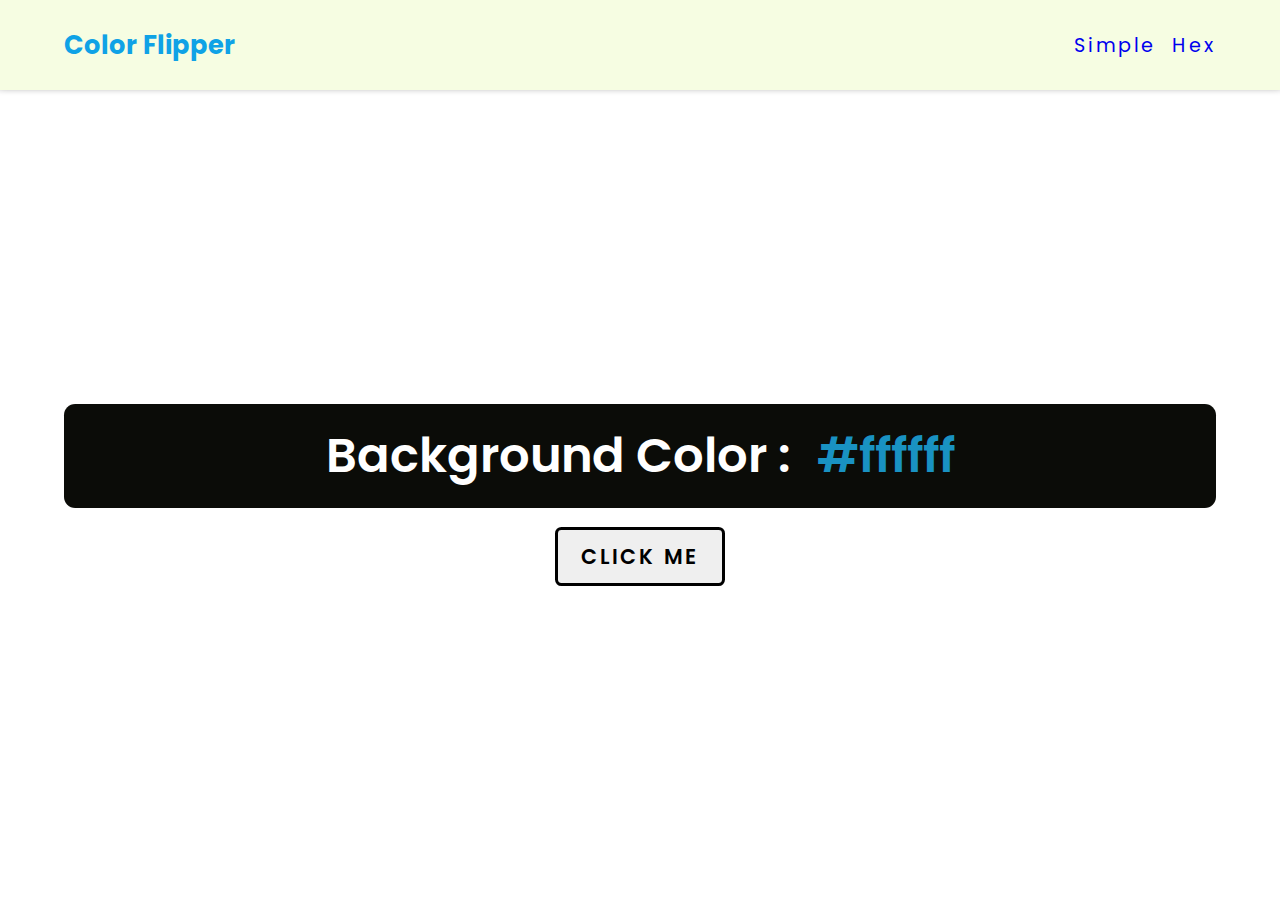
<file: color-flipper/index.html>
<!DOCTYPE html>
<html lang="en">
<head>
    <meta charset="UTF-8">
    <meta http-equiv="X-UA-Compatible" content="IE=edge">
    <meta name="viewport" content="width=device-width, initial-scale=1.0">
    <meta name="author" content="Cerebro-Cerberus">
    <meta name="description" content="Color flipper challenge to practice vanilla Javascript - challenge by John Smilga">
    <link rel="preconnect" href="https://fonts.googleapis.com">
    <link rel="preconnect" href="https://fonts.gstatic.com" crossorigin>
    <link href="https://fonts.googleapis.com/css2?family=Poppins:wght@300;400;500&display=swap" rel="stylesheet"> 
    <link rel="stylesheet" href="./styles/style.css">
    <script src="./prefixfree/prefixfree.js"></script>
    <title>Color Flipper</title>
</head>
<body>
    <header class="header">
        <h1 class="header-title js-header-title">Color Flipper</h1>
        <nav class="nav-list js-nav-list">
            <li class="nav-list__simple js-list__simple"><a href="./index.html">Simple</a></li>
            <li class="nav-list__hex js-list__hex"><a href="./pages/hex.html">Hex</a></li>
        </nav>
    </header>
    <main>
        <p class="bg">
            <span class="bg__cl-prop js-b__cl-prop">Background Color : </span>
            <span class="bg__cl-name js-bg__cl-name">#ffffff</span>
        </p>
        <button class="bg__cl-but js-bg__cl-but">click me</button>
    </main>
    <script src="./scripts/app.js"></script>
</body>
</html>
</file>
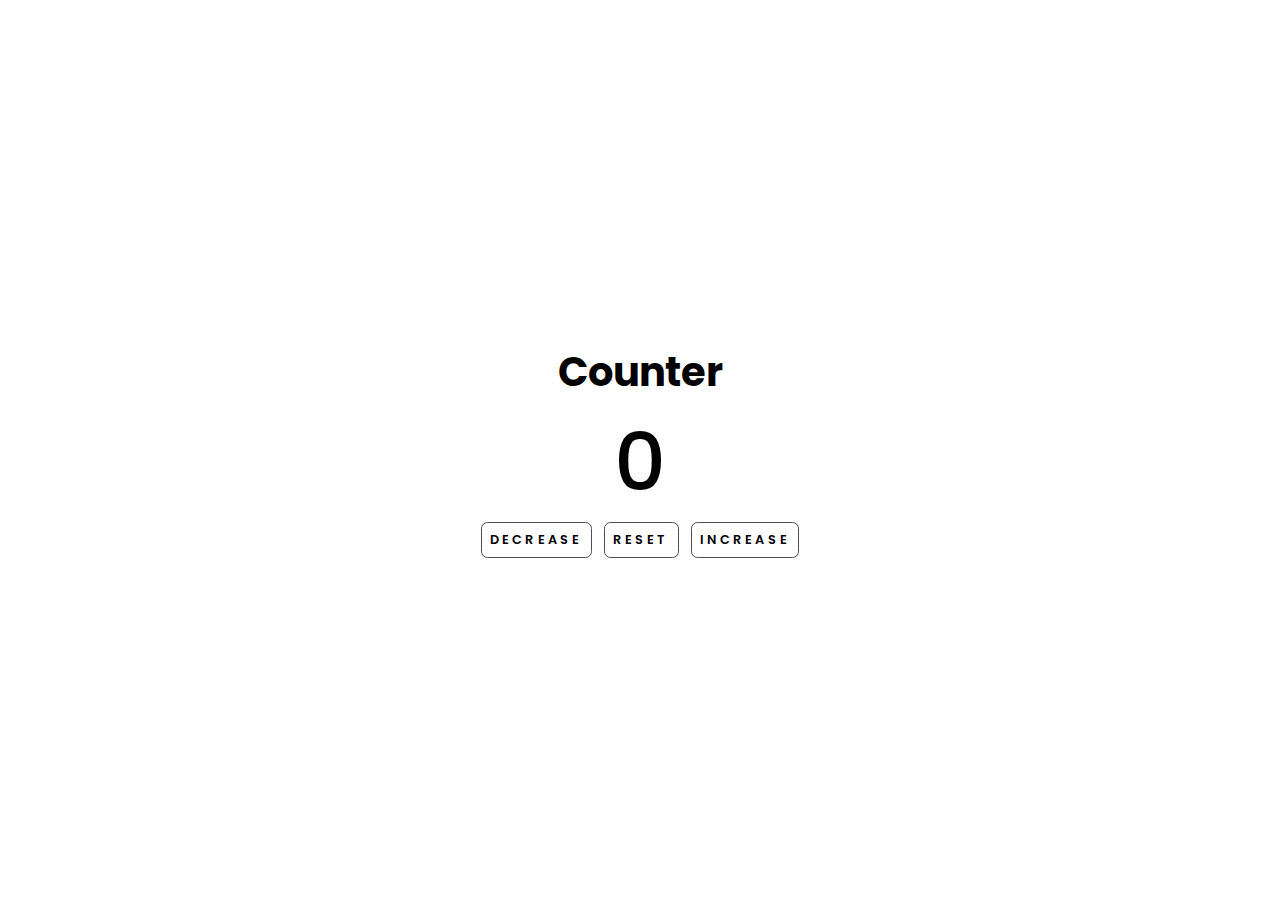
<file: counter/index.html>
<!DOCTYPE html>
<html lang="en">
<head>
    <meta charset="UTF-8">
    <meta http-equiv="X-UA-Compatible" content="IE=edge">
    <meta name="viewport" content="width=device-width, initial-scale=1.0">
    <meta name="author" content="Cerebro-Cerberus">
    <meta name="description" content="counter challenge to practice vanilla Javascript - challenge by John Smilga">
    <link rel="preconnect" href="https://fonts.googleapis.com">
    <link rel="preconnect" href="https://fonts.gstatic.com" crossorigin>
    <link href="https://fonts.googleapis.com/css2?family=Poppins:wght@300;400;500&display=swap" rel="stylesheet"> 
    <link rel="stylesheet" href="./styles/style.css">
    <script src="./scripts/prefixfree.js"></script>
    <script src="./scripts/app.js" defer></script>
    <title>Counter</title>
</head>
<body>
    <main class="cont">
        <h1 class="cont__count">counter</h1>
        <span class="cont__value js-count">0</span>
        <div class="cont-btns">
            <button class="cont-btns__dec js-decrease">decrease</button>
            <button class="cont-btns__res js-reset">reset</button>
            <button class="cont-btns__inc js-increase">increase</button>
        </div>
    </main>
</body>
</html>
</file>
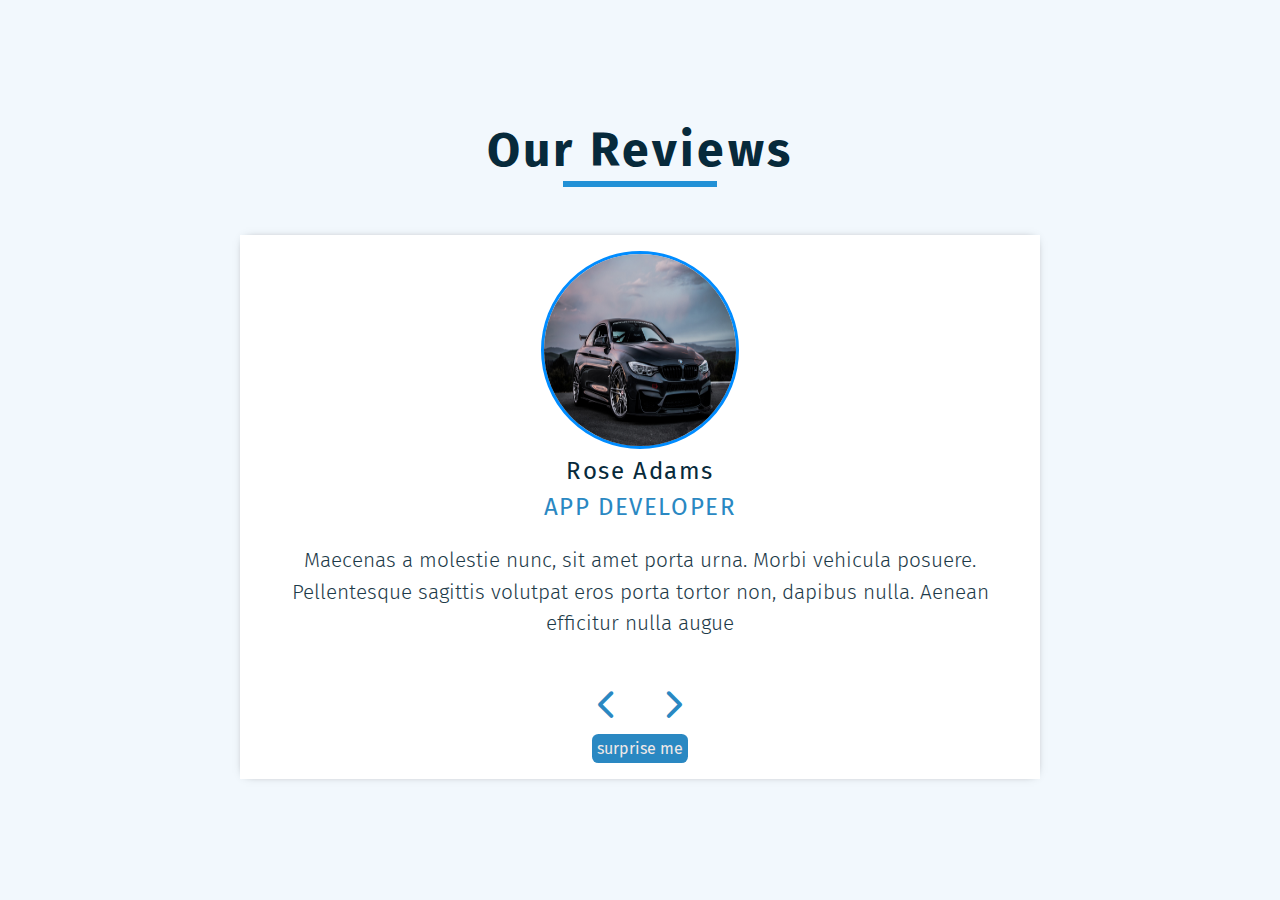
<file: review-project/index.html>
<!DOCTYPE html>
<html lang="en">
<head>
    <meta charset="UTF-8">
    <meta http-equiv="X-UA-Compatible" content="IE=edge">
    <meta name="viewport" content="width=device-width, initial-scale=1.0">
    <link rel="stylesheet" href="https://cdnjs.cloudflare.com/ajax/libs/font-awesome/6.0.0-beta3/css/all.min.css" integrity="sha512-Fo3rlrZj/k7ujTnHg4CGR2D7kSs0v4LLanw2qksYuRlEzO+tcaEPQogQ0KaoGN26/zrn20ImR1DfuLWnOo7aBA==" crossorigin="anonymous" referrerpolicy="no-referrer" />
    <link rel="stylesheet" href="./styles/style.css">
    <script src="./scripts/prefixfree.js"></script>
    <title>Review-Project</title>
</head>
<body>
    <header class="main-head">
        <h1 class="main-head__txt">Our Reviews</h1>
    </header>
    <main class='cont'>
        <div class="cont-img-cont">
            <img src="./images/default-photo.jpg" alt="default photo" class="js-image">
        </div>
        <div class="cont-abt-img">
            <h2 class="cont-abt-img__name js-abt-name">Susan Smit</h2>
            <h3 class="cont-abt-img__job js-abt-job">web developer</h3>
        </div>
        <p class="cont__txt js-stat-txt">
            Lorem ipsum dolor sit amet consectetur, adipisicing elit. Atque quod est dignissimos dolorum laborum reiciendis ab, iste deleniti id beatae sit assumenda quae architecto commodi possimus laboriosam, er
        </p>
        <div class="cont-btns">
            <button class="js-chev-left"><i class="fas fa-chevron-left"></i></button>
            <button class="js-chev-right"><i class="fas fa-chevron-right"></i></button>
        </div>
        <button class="cont__surp js-random">surprise me</button>
    </main>
    <script src="./scripts/app.js"></script>
</body>
</html>
</file>
<file: color-flipper/styles/style.css>
:root{
    /*colors*/
    --cl-header: hsl(77, 90%, 94%);
    --cl-flip: hsl(199, 88%, 48%);
    --bg-cl: hsl(77, 19%, 4%);
    --bg-cl-1: hsl(0, 100%, 100%);
    --bg-cl-name: hsl(197, 77%, 43%);
    /*fonts*/
    --flip-txt-fnt: 1.6rem;
    --header-title-med-fnt: 1.2rem;
    --sim-hex-fnt: 1.2rem;
    --bg-txt-fnt: 3rem;
    --bg-txt-med-fnt: 1.5rem;
    --but-fnt: 1.3rem;
    --bg-txt-wgt: 600;
    --but-wgt: 600;
}

html,body,header,main,h1,div,span,button,p,ul,li,a {
    padding: 0;
    margin: 0;
    font-size: 100%;
    font-family: 'Poppins', sans-serif;
    list-style: none;
    outline: none;
    border: none;
    text-decoration: none;
}

html {
    height: 100%;
}
body {
    min-height: 100%;
}
*,*::before, *::after {
    box-sizing: border-box;
}

.header {
    height: 10vh;
    display: flex;
    justify-content: center;
    align-items: center;
    background-color: var(--cl-header);
    box-shadow: 0 -0.5rem 0.6rem 0.2rem black ;
}

.header-title {
    margin: 0 0 0 4rem;
    font-size: var(--flip-txt-fnt);
    color: var(--cl-flip);
}
.nav-list {
    display: flex;
    justify-content: center;
    align-items: center;
    margin: 0 4rem 0 auto;
    font-size: var(--sim-hex-fnt);
    letter-spacing: 0.2rem;
}

.nav-list__hex {
    margin-left: 1rem;
}

main {
    height: 90vh;
    display: flex;
    justify-content: center;
    align-items: center;
    flex-direction: column;
}

.bg {
    background-color: var(--bg-cl);
    color: var(--bg-cl-1);
    width: 90%;
    font-size: var(--bg-txt-fnt);
    font-weight: var(--bg-txt-wgt);
    text-align: center;
    /* display: flex;
    align-items: center;
    justify-content: center; */
    padding: 1rem;
    border-radius: 0.7rem;
}

.bg__cl-name {
    margin-left: 1rem;
    color: var(--bg-cl-name);
}

.bg__cl-but {
    margin-top: 1.2rem;
    font-size: var(--but-fnt);
    font-weight: var(--but-wgt);
    text-transform: uppercase;
    letter-spacing: .2rem;
    padding: .7rem 1.4rem;
    border-radius: .4rem;
    border: 0.2rem solid black;
}

@media screen and (max-width: 36.5333em) {
    .bg {
        font-size: var(--bg-txt-med-fnt);
    }

    .header-title {
        font-size: var(--header-title-med-fnt);
    }

    .nav-list {
        font-size: 1rem;
    }

    .bg__cl-but {
        font-size: 0.7rem;
        padding: 0.4rem;
    }
}

@media screen and (max-width: 25.6em) {
    .header-title {
        margin-right: 1rem;
    }
}

@media screen and (max-width: 18.1333em) {
    .header-title {
        font-size: .9rem;
        margin-right: 1.5rem;
    }

    .nav-list {
        font-size: .8rem;
        margin-left: 1rem;
        font-weight: 900;
    }

    .bg {
        font-size: 1rem;
    }
}
</file>
<file: counter/styles/style.css>
html,body,main,span,h1,button,div {
    margin: 0;
    padding: 0;
    font-size: 100%;
    border: 0;
    outline: 0;
    font-family: 'Poppins', sans-serif;
}

*,*::before, *::after {
    box-sizing: border-box;
}

html,body {
    height: 100%;
}

body {
    display: flex;
    justify-content: center;
    align-items: center;
}

main {
    text-align: center;
}

.cont__count {
    font-size: 2.5rem;
    text-transform: capitalize;
}

.cont__value {
    font-size: 5rem;
    font-weight: 500;
    margin: 1rem 0 1rem;
}

[class*=cont-btns__] {
    font-size: .8rem;
    font-weight: 600;
    letter-spacing: .2rem;
    text-transform: uppercase;
    padding: 0.5rem;
    border: 0.1rem solid rgb(82, 75, 102);
    background: white;
    border-radius: .4rem;
    transition: 400ms ease-in-out;
}

[class*=cont-btns__]:hover {
    background: rgb(34, 21, 21);
    color: rgb(241, 241, 241);
}

[class*=cont-btns__]:nth-child(2) {
    margin: 0 .5rem 0;
}

@media screen and (max-width: 22.933em) {
    .cont-btns {
        display: flex;
        flex-direction: column;
    }

    .cont-btns :nth-child(2) {
        margin: 1rem 1rem;
    }
}
</file>
<file: review-project/styles/style.css>
@import url('https://fonts.googleapis.com/css2?family=Fira+Sans:wght@100;200;300;500&display=swap');

:root {
    /*background colors*/
    --body-bg: hsl(207, 73%, 97%);
    --main-con-bg: hsl(0, 0%, 100%);
    --but-hov-bg: hsl(203, 65%, 62%);
    --review-cl: hsl(200, 79%, 13%);
    --abt-name-cl: hsl(199, 52%, 13%);
    --abt-job-cl: rgb(42, 136, 194);
    --review-bor-cl: rgb(34, 145, 214);
    --txt-cl: hsl(200, 44%, 20%);

    /*fonts*/
    --main-fnt: 'Fira Sans', sans-serif;
}

html,body,header,main,div,p,h1,h2,h3,button,i {
    margin: 0;
    padding: 0;
    outline: none;
    border: none;
    font-size: 100%;
    font-family: var(--main-fnt);
}

img {
    display: block;
}
*,*::before,*::after {
    box-sizing: border-box;
}

html {
    height: 100%;
}

body {
    min-height: 100%;
    background: var(--body-bg);
    display: flex;
    flex-direction: column;
    justify-content: center;
    align-items: center;
}

img[src*=photo] {
    width: 12rem;
    height: 12rem;
    border-radius: 50%;
}
.main-head__txt {
    font-size: 3rem;
    color: var(--review-cl);
    letter-spacing: .2rem;
    position: relative;
    padding-bottom: .5rem;
}

.main-head__txt::after {
    content: "";
    position: absolute;
    border-bottom: .4rem solid var(--review-bor-cl);
    bottom: 0;
    width: 50%;
    left: 25%;
}

.main-head {
    padding-bottom: 3rem;
}

.cont {
    background: var(--main-con-bg);
    max-width: 50rem;
    /* min-height: 500px; */
    display: flex;
    flex-direction: column;
    align-items: center;
    text-align: center;
    padding: 1rem;
    box-shadow: 0 0 .6rem -.4rem hsl(0, 2%, 24%);
}

.cont-img-cont {
    display: flex;
    justify-content: center;
    border: .2rem solid hsl(207, 100%, 50%);
    border-radius: 50%;
}

.cont-abt-img__name {
    font-weight: 400;
    letter-spacing: .1rem;
    color: var(--review-cl);
    margin-top: .5rem;
    font-size: 1.5rem;
}

.cont-abt-img__job {
    text-transform: uppercase;
    color: var(--abt-job-cl);
    letter-spacing: .1rem;
    font-weight: 400;
    margin: .5rem 0 .5rem;
    font-size: 1.5rem;
}

.cont__txt {
    color: var(--txt-cl);
    font-weight: 300;
    line-height: 1.5;
    margin-bottom: .5rem;
    font-size: 1.3rem;
    padding: 1rem;
}

.cont-btns {
    margin-top: 1.3rem;
    
}
.cont-btns button {
    background: var(--main-con-bg);
    color: var(--abt-job-cl);
    font-size: 1.9rem;
    padding: .3rem;
    
}

[class*=left] {
    margin-right: .5rem;
    transition: 500ms ease-in-out;
}

[class*=right] {
    margin-left: .5rem;
    transition: 500ms ease-in-out;
}


.cont__surp {
    background: var(--abt-job-cl);
    padding: .3rem;
    color: rgb(240, 232, 232);
    border-radius: .4rem;
    margin-top: .3rem;
}

.cont__surp:hover {
    color: white;
    background:rgb(34, 145, 214);
}


@media screen and (max-width: 54em) {
    .main-head__txt {
        font-size: 2rem;
    }

    .main-head__txt::after {
        border-bottom-width: .3rem;
    }

    .cont {
        max-width: 39rem;
    }
}

@media screen and (max-width: 42em) {
    .cont {
        max-width: 30rem;
    }
    .cont-abt-img__name {
        font-size: 1.1rem;
    }

    .cont-abt-img__job {
        font-size: 1.2rem;
    }
    .cont__txt {
        font-size: 1.1rem;
    }

    .cont-btns {
        margin-top: .2rem;
    }
}

@media screen and (max-width: 30em) {
    .cont {
        max-width: 20rem;
    }
    .cont-abt-img__job {
        font-size: 1rem;
    }

    .main-head__txt {
        font-size: 1.4rem;
    }
    img[src*=photo] {
        width: 10rem;
        height: 10rem;
        border-radius: 50%;
    }

    .cont__txt {
        font-size: 1rem;
        padding: .3rem;
    }
}

@media screen and (max-width: 21em) {
    .cont {
        max-width: 18rem;
    }
}

@media screen and (max-width: 18em) {
    .cont {
        max-width: 16rem;
    }
}
</file>
